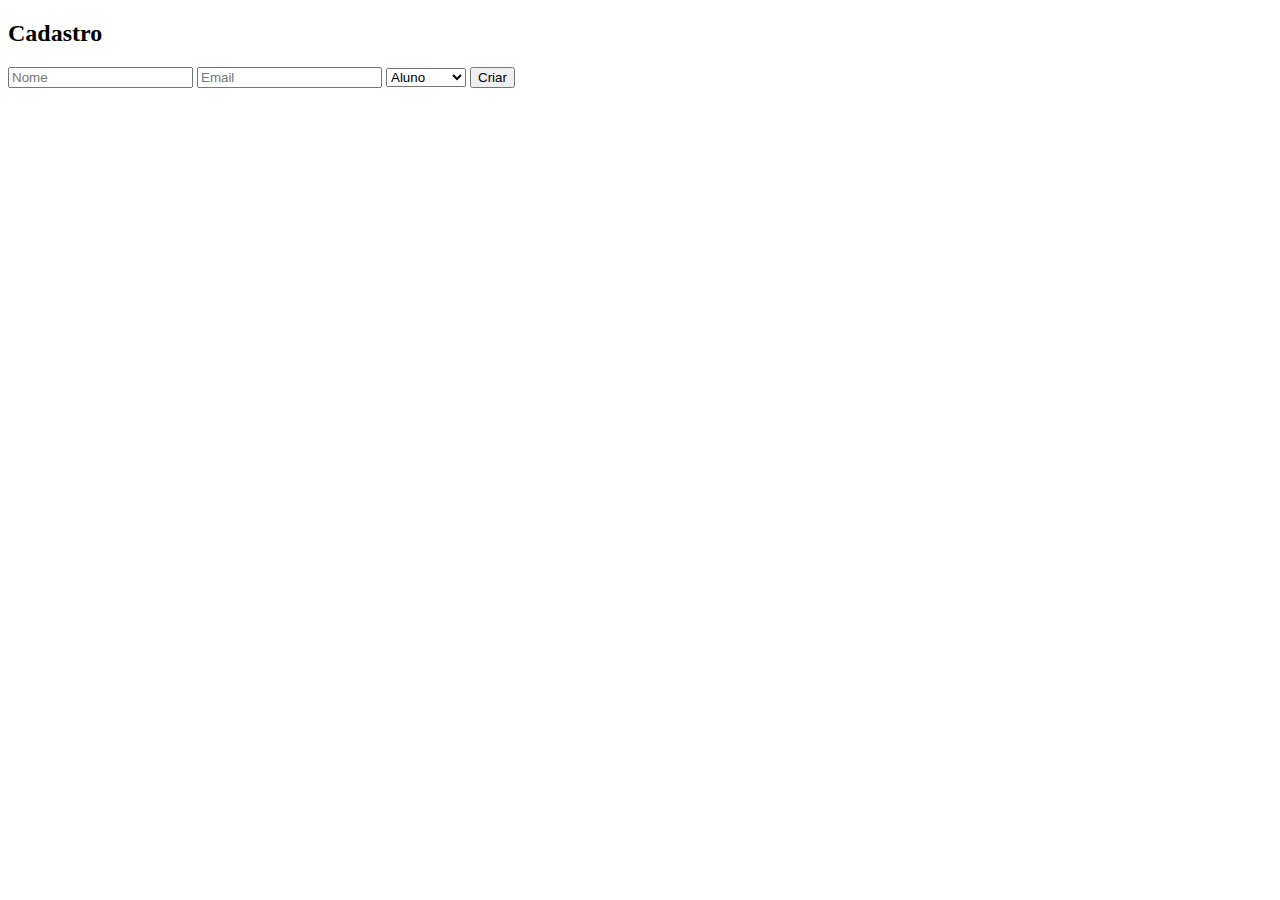
<file: 03-js-adv/desafio01-sistema-escolar/index.html>
<!DOCTYPE html>
<html lang="pt-br">
<head>
  <meta charset="UTF-8">
  <title>Teste JS</title>
</head>
<body>

  <h2>Cadastro</h2>

  <input id="nome" placeholder="Nome">
  <input id="email" placeholder="Email">

  <select id="tipo">
    <option value="aluno">Aluno</option>
    <option value="professor">Professor</option>
  </select>

  <button onclick="criarUsuario()">Criar</button>

  <div id="resultado"></div>

  <script src="app.js"></script>
</body>
</html>
</file>
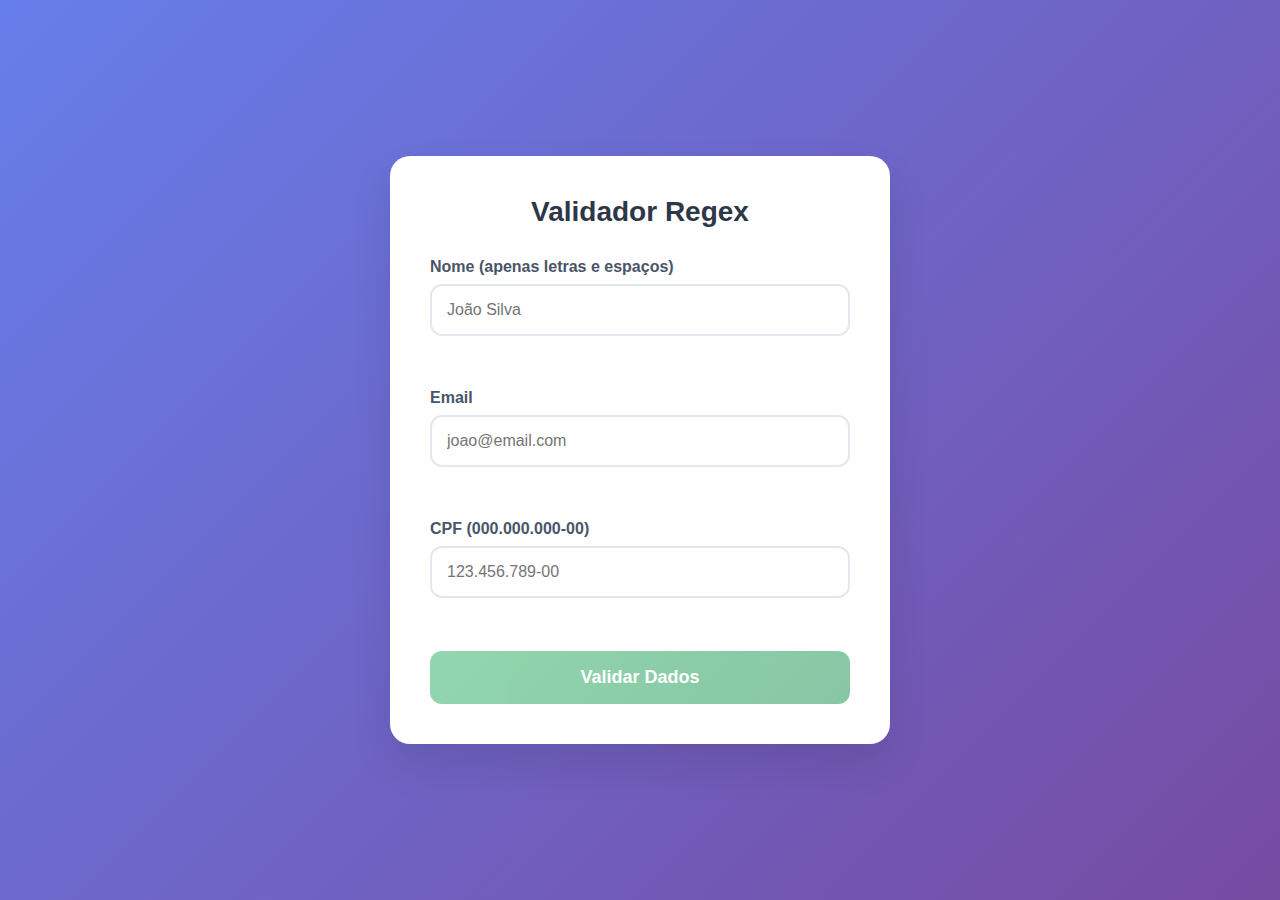
<file: 03-js-adv/desafio09-validacao-regex/index.html>
<!DOCTYPE html>
<html lang="pt-BR">
<head>
    <meta charset="UTF-8">
    <meta name="viewport" content="width=device-width, initial-scale=1.0">
    <title>🔍 Validador Regex - Desafio 9</title>
    <style>
        * {
            margin: 0;
            padding: 0;
            box-sizing: border-box;
        }

        body {
            font-family: 'Segoe UI', Tahoma, Geneva, Verdana, sans-serif;
            background: linear-gradient(135deg, #667eea 0%, #764ba2 100%);
            min-height: 100vh;
            display: flex;
            align-items: center;
            justify-content: center;
            padding: 20px;
        }

        .container {
            background: white;
            padding: 40px;
            border-radius: 20px;
            box-shadow: 0 20px 40px rgba(0,0,0,0.1);
            max-width: 500px;
            width: 100%;
        }

        h1 {
            text-align: center;
            color: #2d3748;
            margin-bottom: 30px;
            font-size: 28px;
        }

        .form-group {
            margin-bottom: 25px;
        }

        label {
            display: block;
            margin-bottom: 8px;
            font-weight: 600;
            color: #4a5568;
        }

        input {
            width: 100%;
            padding: 15px;
            border: 2px solid #e2e8f0;
            border-radius: 12px;
            font-size: 16px;
            transition: all 0.3s ease;
        }

        input.valido {
            border-color: #48bb78;
            background: #f0fff4;
        }

        input.invalido {
            border-color: #f56565;
            background: #fff5f5;
        }

        .status {
            margin-top: 8px;
            font-size: 14px;
            font-weight: 500;
            min-height: 20px;
        }

        .valido-status {
            color: #48bb78;
        }

        .invalido-status {
            color: #f56565;
        }

        button {
            width: 100%;
            padding: 16px;
            background: linear-gradient(135deg, #48bb78 0%, #38a169 100%);
            color: white;
            border: none;
            border-radius: 12px;
            font-size: 18px;
            font-weight: 600;
            cursor: pointer;
            transition: all 0.3s ease;
        }

        button:hover:not(:disabled) {
            transform: translateY(-2px);
            box-shadow: 0 10px 20px rgba(72, 187, 120, 0.3);
        }

        button:disabled {
            opacity: 0.6;
            cursor: not-allowed;
            transform: none;
        }

        .resultado {
            margin-top: 20px;
            padding: 20px;
            border-radius: 12px;
            text-align: center;
            font-weight: 600;
        }

        .sucesso {
            background: #c6f6d5;
            color: #22543d;
            border: 2px solid #9ae6b4;
        }

        .erro {
            background: #fed7d7;
            color: #742a2a;
            border: 2px solid #fc8181;
        }
    </style>
</head>
<body>
    <div class="container">
        <h1> Validador Regex</h1>
        
        <form id="formValidacao">
            <!-- Nome -->
            <div class="form-group">
                <label for="nome">Nome (apenas letras e espaços)</label>
                <input type="text" id="nome" name="nome" placeholder="João Silva">
                <div class="status" id="status-nome"></div>
            </div>

            <!-- Email -->
            <div class="form-group">
                <label for="email">Email</label>
                <input type="email" id="email" name="email" placeholder="joao@email.com">
                <div class="status" id="status-email"></div>
            </div>

            <!-- CPF -->
            <div class="form-group">
                <label for="cpf">CPF (000.000.000-00)</label>
                <input type="text" id="cpf" name="cpf" placeholder="123.456.789-00" maxlength="14">
                <div class="status" id="status-cpf"></div>
            </div>

            <button type="submit" id="btnValidar"> Validar Dados</button>
        </form>

        <div id="resultado"></div>
    </div>

    <script src="script.js"></script>
</body>
</html>
</file>
